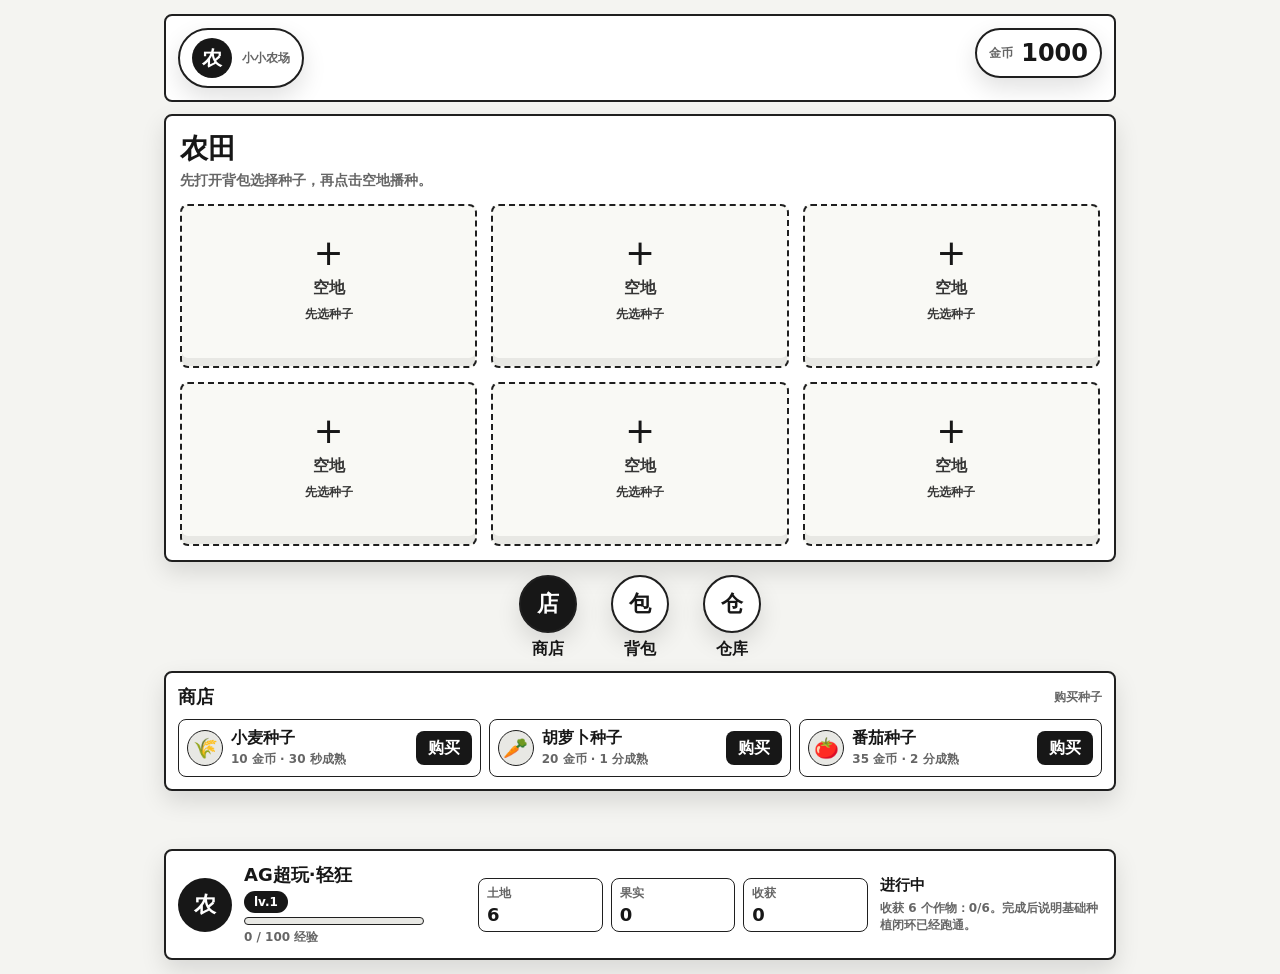
<file: farm-game/index.html>
<!doctype html>
<html lang="zh-CN">
  <head>
    <meta charset="utf-8">
    <meta name="viewport" content="width=device-width, initial-scale=1">
    <title>小小农场 MVP</title>
    <link rel="stylesheet" href="styles.css?v=modal-fix-1">
  </head>
  <body>
    <main class="app">
      <header class="sky-section">
        <div class="brand-sign">
          <strong>农</strong>
          <span>小小农场</span>
        </div>
        <div class="wallet" aria-label="金币">
          <span>金币</span>
          <strong id="coins">1000</strong>
        </div>
      </header>

      <section class="farm-section" aria-label="农田">
        <div class="farm-head">
          <div>
            <h1>农田</h1>
            <p id="actionHint">先打开背包选择种子，再点击空地播种。</p>
          </div>
        </div>
        <div class="farm-grid" id="farmGrid"></div>
      </section>

      <section class="tool-dock" aria-label="功能入口">
        <button class="tool-button active" type="button" data-panel="shopPanel">
          <span>店</span>
          商店
        </button>
        <button class="tool-button" type="button" data-panel="bagPanel">
          <span>包</span>
          背包
        </button>
        <button class="tool-button" type="button" data-panel="warehousePanel">
          <span>仓</span>
          仓库
        </button>
      </section>

      <section class="panel-area" aria-label="功能窗口">
        <section class="panel active" id="shopPanel" data-panel-content>
          <div class="panel-head">
            <h2>商店</h2>
            <span class="hint">购买种子</span>
          </div>
          <div class="shop-list" id="shopList"></div>
        </section>

        <section class="panel" id="bagPanel" data-panel-content hidden>
          <div class="panel-head">
            <h2>背包</h2>
            <span class="hint" id="selectedSeedText">未选择种子</span>
          </div>
          <div class="bag-list" id="seedBagList"></div>
        </section>

        <section class="panel" id="warehousePanel" data-panel-content hidden>
          <div class="panel-head">
            <h2>仓库</h2>
            <span class="hint">收获果实</span>
          </div>
          <div class="bag-list" id="warehouseList"></div>
        </section>
      </section>

      <footer class="bottom-player">
        <div class="avatar">农</div>
        <div class="player-info">
          <strong>AG超玩·轻狂</strong>
          <span id="playerLevel">lv.1</span>
          <div class="xp-bar" aria-label="经验">
            <i id="xpFill"></i>
          </div>
          <small id="xpText">0 / 100 经验</small>
        </div>
        <div class="status-strip" aria-label="游戏状态">
          <article>
            <span>土地</span>
            <strong>6</strong>
          </article>
          <article>
            <span>果实</span>
            <strong id="cropCount">0</strong>
          </article>
          <article>
            <span>收获</span>
            <strong id="harvestCount">0</strong>
          </article>
        </div>
        <div class="quest">
          <strong id="questState">进行中</strong>
          <span id="questText"></span>
        </div>
      </footer>

      <div class="toast" id="toast" role="status" aria-live="polite"></div>

      <div class="modal is-closed" id="quantityModal" hidden>
        <div class="modal-card" role="dialog" aria-modal="true" aria-labelledby="modalTitle">
          <div class="modal-head">
            <h2 id="modalTitle">选择数量</h2>
            <button class="icon-button" id="modalClose" type="button" aria-label="关闭">×</button>
          </div>
          <p id="modalDesc"></p>
          <div class="qty-grid" id="quantityOptions" aria-label="数量选项"></div>
          <div class="modal-foot">
            <span id="modalSummary">已选 1</span>
            <button id="modalConfirm" type="button">确认</button>
          </div>
        </div>
      </div>
    </main>

    <template id="plotTemplate">
      <button class="plot" type="button">
        <span class="ready-dot" hidden></span>
        <span class="plot-icon"></span>
        <strong class="plot-title"></strong>
        <span class="plot-time"></span>
        <span class="plot-progress"><i></i></span>
      </button>
    </template>

    <template id="shopTemplate">
      <article class="shop-item">
        <span class="crop-icon"></span>
        <div>
          <strong class="crop-name"></strong>
          <span class="crop-meta"></span>
        </div>
        <button type="button">购买</button>
      </article>
    </template>

    <template id="bagTemplate">
      <article class="bag-item">
        <span class="crop-icon"></span>
        <div>
          <strong class="bag-name"></strong>
          <span class="bag-meta"></span>
        </div>
        <button type="button"></button>
      </article>
    </template>

    <script src="app.js?v=modal-fix-1"></script>
  </body>
</html>
</file>
<file: farm-game/styles.css>
:root {
  --bg: #f4f4f1;
  --paper: #ffffff;
  --ink: #171717;
  --muted: #666666;
  --line: #1f1f1f;
  --soft: #e8e8e4;
  --field: #f9f9f5;
  --soil: #2b2b2b;
  --accent: #171717;
  --grow: #767676;
  --warn: #171717;
  --shadow: 0 10px 24px rgba(0, 0, 0, 0.12);
}

* {
  box-sizing: border-box;
}

body {
  min-height: 100dvh;
  margin: 0;
  color: var(--ink);
  background: var(--bg);
  font-family: Inter, ui-sans-serif, system-ui, -apple-system, BlinkMacSystemFont, "Segoe UI", sans-serif;
}

button {
  cursor: pointer;
  font: inherit;
}

h1,
h2,
p {
  margin: 0;
  letter-spacing: 0;
}

.app {
  width: min(980px, 100%);
  min-height: 100dvh;
  margin: 0 auto;
  padding: 14px;
}

.sky-section {
  position: relative;
  display: flex;
  min-height: 76px;
  align-items: flex-start;
  justify-content: space-between;
  overflow: hidden;
  padding: 12px;
  background: var(--paper);
  border: 2px solid var(--line);
  border-radius: 8px;
}

.brand-sign,
.wallet {
  position: relative;
  z-index: 1;
}

.brand-sign {
  display: flex;
  align-items: center;
  gap: 10px;
  padding: 8px 12px;
  background: var(--paper);
  border: 2px solid var(--line);
  border-radius: 999px;
  box-shadow: var(--shadow);
}

.brand-sign strong {
  display: grid;
  width: 40px;
  height: 40px;
  place-items: center;
  color: white;
  background: var(--ink);
  border-radius: 50%;
  font-size: 20px;
}

.brand-sign span,
.wallet span,
.hint,
.crop-meta,
.bag-meta,
.status-strip span,
.quest span {
  color: var(--muted);
  font-size: 12px;
  font-weight: 800;
}

.wallet {
  display: flex;
  align-items: center;
  gap: 8px;
  padding: 9px 12px;
  background: var(--paper);
  border: 2px solid var(--line);
  border-radius: 999px;
  box-shadow: var(--shadow);
}

.wallet strong {
  font-size: 24px;
}

.farm-section {
  min-height: 430px;
  margin: 12px 0;
  padding: 14px;
  background: var(--paper);
  border: 2px solid var(--line);
  border-radius: 8px;
  box-shadow: var(--shadow);
}

.farm-head {
  display: flex;
  align-items: center;
  justify-content: space-between;
  gap: 12px;
  margin-bottom: 14px;
}

.farm-head h1 {
  font-size: 28px;
}

.farm-head p {
  margin-top: 4px;
  color: var(--muted);
  font-size: 14px;
  font-weight: 800;
}

.farm-grid {
  display: grid;
  grid-template-columns: repeat(3, minmax(0, 1fr));
  gap: 14px;
}

.plot {
  position: relative;
  display: grid;
  min-height: 164px;
  align-content: center;
  justify-items: center;
  gap: 7px;
  padding: 14px;
  color: var(--ink);
  background: var(--field);
  border: 2px solid var(--line);
  border-radius: 8px;
  box-shadow: inset 0 -8px 0 var(--soft);
}

.plot.empty {
  border-style: dashed;
}

.plot.empty .plot-title,
.plot.empty .plot-time {
  opacity: 0.86;
}

.plot.growing {
  color: white;
  background: var(--grow);
  box-shadow: inset 0 -8px 0 rgba(255, 255, 255, 0.18);
}

.plot.ready {
  color: white;
  background: var(--soil);
  box-shadow: inset 0 -8px 0 rgba(255, 255, 255, 0.12);
}

.plot.ready {
  outline: 4px solid var(--soil);
  outline-offset: 2px;
}

.plot-icon {
  font-size: 42px;
  line-height: 1;
}

.plot.empty .plot-icon {
  font-size: 36px;
}

.plot-title {
  font-size: 16px;
  font-weight: 900;
}

.plot-time {
  color: inherit;
  font-size: 12px;
  font-weight: 800;
}

.plot-progress {
  width: 88%;
  height: 8px;
  overflow: hidden;
  background: rgba(255, 255, 255, 0.25);
  border: 1px solid currentColor;
  border-radius: 999px;
}

.plot.empty .plot-progress {
  opacity: 0;
}

.plot-progress i {
  display: block;
  width: 0%;
  height: 100%;
  background: white;
}

.plot.ready .plot-progress i {
  background: var(--soil);
}

.ready-dot {
  position: absolute;
  top: 10px;
  right: 10px;
  width: 14px;
  height: 14px;
  background: white;
  border: 2px solid white;
  border-radius: 50%;
}

.tool-dock {
  display: flex;
  justify-content: center;
  gap: 18px;
  margin: 10px 0;
}

.tool-button {
  display: grid;
  width: 74px;
  gap: 6px;
  justify-items: center;
  color: var(--ink);
  background: transparent;
  border: 0;
  font-weight: 900;
}

.tool-button span {
  display: grid;
  width: 58px;
  height: 58px;
  place-items: center;
  background: var(--paper);
  border: 2px solid var(--line);
  border-radius: 50%;
  box-shadow: var(--shadow);
  font-size: 22px;
}

.tool-button.active span {
  color: white;
  background: var(--ink);
}

.panel-area {
  min-height: 168px;
}

.panel {
  padding: 12px;
  background: var(--paper);
  border: 2px solid var(--line);
  border-radius: 8px;
  box-shadow: var(--shadow);
}

.panel[hidden] {
  display: none;
}

.panel-head {
  display: flex;
  align-items: center;
  justify-content: space-between;
  gap: 8px;
  margin-bottom: 10px;
}

h2 {
  font-size: 18px;
}

.shop-list,
.bag-list {
  display: grid;
  grid-template-columns: repeat(3, minmax(0, 1fr));
  gap: 8px;
}

.shop-item,
.bag-item {
  display: grid;
  grid-template-columns: 36px minmax(0, 1fr) auto;
  gap: 8px;
  align-items: center;
  min-width: 0;
  padding: 8px;
  background: var(--paper);
  border: 1px solid var(--line);
  border-radius: 8px;
}

.bag-item.selected {
  outline: 3px solid var(--accent);
  outline-offset: 2px;
}

.crop-icon {
  display: grid;
  width: 36px;
  height: 36px;
  place-items: center;
  background: var(--soft);
  border: 1px solid var(--line);
  border-radius: 50%;
  font-size: 20px;
}

.shop-item div,
.bag-item div {
  display: grid;
  min-width: 0;
  gap: 2px;
}

.shop-item button,
.bag-item button {
  min-height: 34px;
  padding: 0 12px;
  color: white;
  background: var(--ink);
  border: 0;
  border-radius: 8px;
  font-weight: 900;
}

.shop-item button:disabled,
.bag-item button:disabled {
  cursor: not-allowed;
  opacity: 0.42;
}

.bottom-player {
  display: grid;
  grid-template-columns: 54px minmax(120px, 1fr) minmax(280px, 390px) minmax(170px, 1fr);
  gap: 12px;
  align-items: center;
  margin-top: 10px;
  padding: 12px;
  background: var(--paper);
  border: 2px solid var(--line);
  border-radius: 8px;
  box-shadow: var(--shadow);
}

.avatar {
  display: grid;
  width: 54px;
  height: 54px;
  place-items: center;
  color: white;
  background: var(--ink);
  border-radius: 50%;
  font-size: 22px;
  font-weight: 900;
}

.player-info {
  display: grid;
  gap: 4px;
}

.player-info strong {
  font-size: 18px;
}

.player-info span {
  width: max-content;
  padding: 4px 10px;
  color: white;
  background: var(--ink);
  border-radius: 999px;
  font-size: 12px;
  font-weight: 900;
}

.player-info span.max {
  letter-spacing: 0;
  outline: 2px solid var(--ink);
  outline-offset: 2px;
}

.xp-bar {
  width: min(180px, 100%);
  height: 8px;
  overflow: hidden;
  background: var(--soft);
  border: 1px solid var(--line);
  border-radius: 999px;
}

.xp-bar i {
  display: block;
  width: 0%;
  height: 100%;
  background: var(--ink);
}

.player-info small {
  color: var(--muted);
  font-size: 12px;
  font-weight: 800;
}

.status-strip {
  display: grid;
  grid-template-columns: repeat(3, 1fr);
  gap: 8px;
}

.status-strip article {
  display: grid;
  gap: 2px;
  min-width: 72px;
  padding: 6px 8px;
  border: 1px solid var(--line);
  border-radius: 8px;
}

.status-strip strong {
  font-size: 18px;
}

.quest {
  display: grid;
  gap: 4px;
  line-height: 1.4;
}

.quest strong {
  font-size: 15px;
}

.toast {
  position: fixed;
  left: 50%;
  bottom: 18px;
  z-index: 20;
  transform: translateX(-50%) translateY(20px);
  max-width: min(92vw, 420px);
  padding: 12px 14px;
  color: white;
  background: rgba(0, 0, 0, 0.88);
  border-radius: 8px;
  opacity: 0;
  pointer-events: none;
  transition: opacity 160ms ease, transform 160ms ease;
}

.toast.show {
  opacity: 1;
  transform: translateX(-50%) translateY(0);
}

.modal {
  position: fixed;
  inset: 0;
  z-index: 30;
  display: none;
  place-items: center;
  padding: 18px;
  background: rgba(0, 0, 0, 0.42);
}

.modal.open {
  display: grid !important;
}

.modal.is-closed {
  display: none !important;
}

.modal[hidden] {
  display: none !important;
}

.modal-card {
  width: min(360px, 100%);
  padding: 14px;
  background: var(--paper);
  border: 2px solid var(--line);
  border-radius: 8px;
  box-shadow: var(--shadow);
}

.modal-head {
  display: flex;
  align-items: center;
  justify-content: space-between;
  gap: 12px;
  margin-bottom: 8px;
}

.modal-card p {
  color: var(--muted);
  font-size: 13px;
  font-weight: 800;
}

.icon-button {
  display: grid;
  width: 32px;
  height: 32px;
  place-items: center;
  color: white;
  background: var(--ink);
  border: 0;
  border-radius: 50%;
  font-size: 22px;
  line-height: 1;
}

.qty-grid {
  display: grid;
  grid-template-columns: repeat(5, 1fr);
  gap: 8px;
  margin-top: 14px;
}

.qty-grid button {
  min-height: 42px;
  color: var(--ink);
  background: var(--paper);
  border: 2px solid var(--line);
  border-radius: 8px;
  font-weight: 900;
}

.qty-grid button:hover {
  color: white;
  background: var(--ink);
}

.qty-grid button.selected {
  color: white;
  background: var(--accent);
  border-color: var(--accent);
}

.modal-foot {
  display: grid;
  grid-template-columns: 1fr auto;
  gap: 10px;
  align-items: center;
  margin-top: 14px;
}

.modal-foot span {
  color: var(--muted);
  font-size: 13px;
  font-weight: 800;
}

.modal-foot button {
  min-height: 40px;
  padding: 0 18px;
  color: white;
  background: var(--ink);
  border: 0;
  border-radius: 8px;
  font-weight: 900;
}

@media (max-width: 780px) {
  .app {
    width: min(430px, 100%);
    padding: 10px;
  }

  .brand-sign strong {
    font-size: 20px;
  }

  .farm-section {
    min-height: 382px;
    padding: 12px;
  }

  .farm-head {
    align-items: flex-start;
  }

  .farm-head h1 {
    font-size: 23px;
  }

  .farm-head p {
    font-size: 12px;
  }

  .farm-grid {
    gap: 10px;
  }

  .plot {
    min-height: 116px;
    padding: 8px 6px;
  }

  .plot-icon {
    font-size: 32px;
  }

  .plot-title {
    font-size: 12px;
  }

  .plot-time {
    font-size: 10px;
  }

  .tool-dock {
    gap: 12px;
  }

  .shop-list,
  .bag-list {
    grid-template-columns: 1fr;
  }

  .bottom-player {
    grid-template-columns: 50px 1fr;
    gap: 9px;
  }

  .avatar {
    width: 50px;
    height: 50px;
  }

  .status-strip,
  .quest {
    grid-column: 1 / -1;
  }
}

@media (max-width: 380px) {
  .wallet {
    padding: 7px 9px;
  }

  .wallet strong {
    font-size: 20px;
  }

  .plot {
    min-height: 102px;
  }
}
</file>
